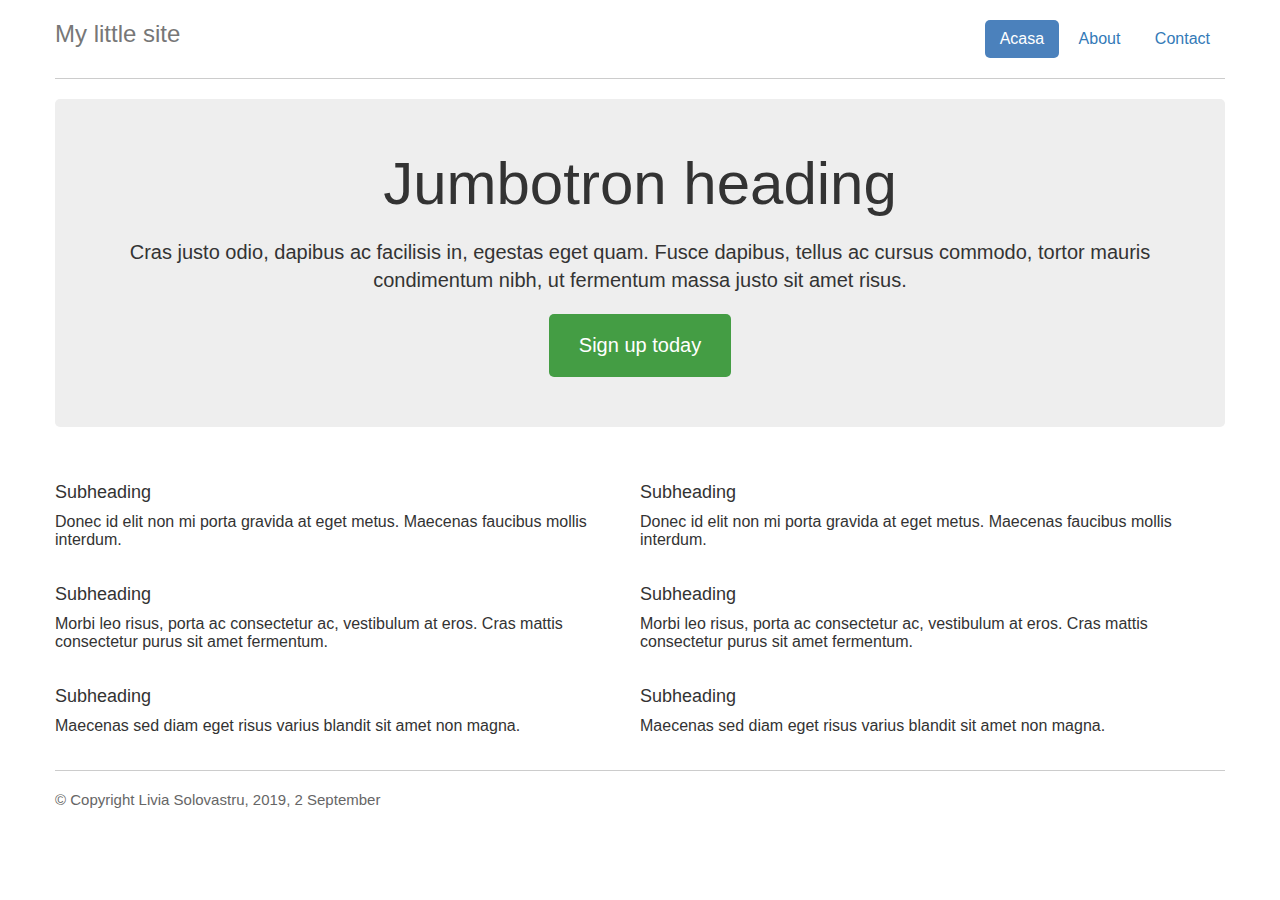
<file: index.html>
<!DOCTYPE html>
<html>
    <head>
        <title>My little site</title>

        <link rel="stylesheet" href="style.css">
    </head>
    <body>
        <div class="container">
            <header class="page-header">
                <div class="col-50 project-title">
                    My little site
                </div>
                <div class="col-50">
                    <nav class="main-nav">
                        <ul>
                            <li class="selected">Acasa</li>
                            <li>About</li>
                            <li>Contact</li>
                        </ul>                       
                    </nav>
                </div>
                <div class="clearfix"></div> <!--pentru a elimina anomalii de la float-->
            </header>
            <section class="jumbotron">
                <h1>Jumbotron heading</h1>
                <p>Cras justo odio, dapibus ac facilisis in, egestas eget quam. Fusce dapibus, tellus ac cursus commodo, tortor mauris condimentum nibh, ut fermentum massa justo sit amet risus.</p>
                <button class="btn-success">Sign up today</button>
            </section>


            <section class="presentation">
                <div class="col-50">
                    <div class="text-box">
                        <h2>Subheading</h2>
                        <p>Donec id elit non mi porta gravida at eget metus. Maecenas faucibus mollis interdum.</p>
                    </div>
                    <div class="text-box">
                        <h2>Subheading</h2>
                        <p>Morbi leo risus, porta ac consectetur ac, vestibulum at eros. Cras mattis consectetur purus sit amet fermentum.</p>
                    </div>
                    <div class="text-box">
                        <h2>Subheading</h2>
                        <p>Maecenas sed diam eget risus varius blandit sit amet non magna.</p>
                    </div>
                </div>
                <div class="col-50">
                    <div class="text-box">
                        <h2>Subheading</h2>
                        <p>Donec id elit non mi porta gravida at eget metus. Maecenas faucibus mollis interdum.</p>
                    </div>
                    <div class="text-box">
                        <h2>Subheading</h2>
                        <p>Morbi leo risus, porta ac consectetur ac, vestibulum at eros. Cras mattis consectetur purus sit amet fermentum.</p>
                    </div>
                    <div class="text-box">
                        <h2>Subheading</h2>
                        <p>Maecenas sed diam eget risus varius blandit sit amet non magna.</p>
                    </div>
                </div>
                <div class="clearfix"></div>
            </section>
            <footer>
                &copy Copyright Livia Solovastru, 2019, 2 September
            </footer>
        </div>
    </body>
</html>
</file>
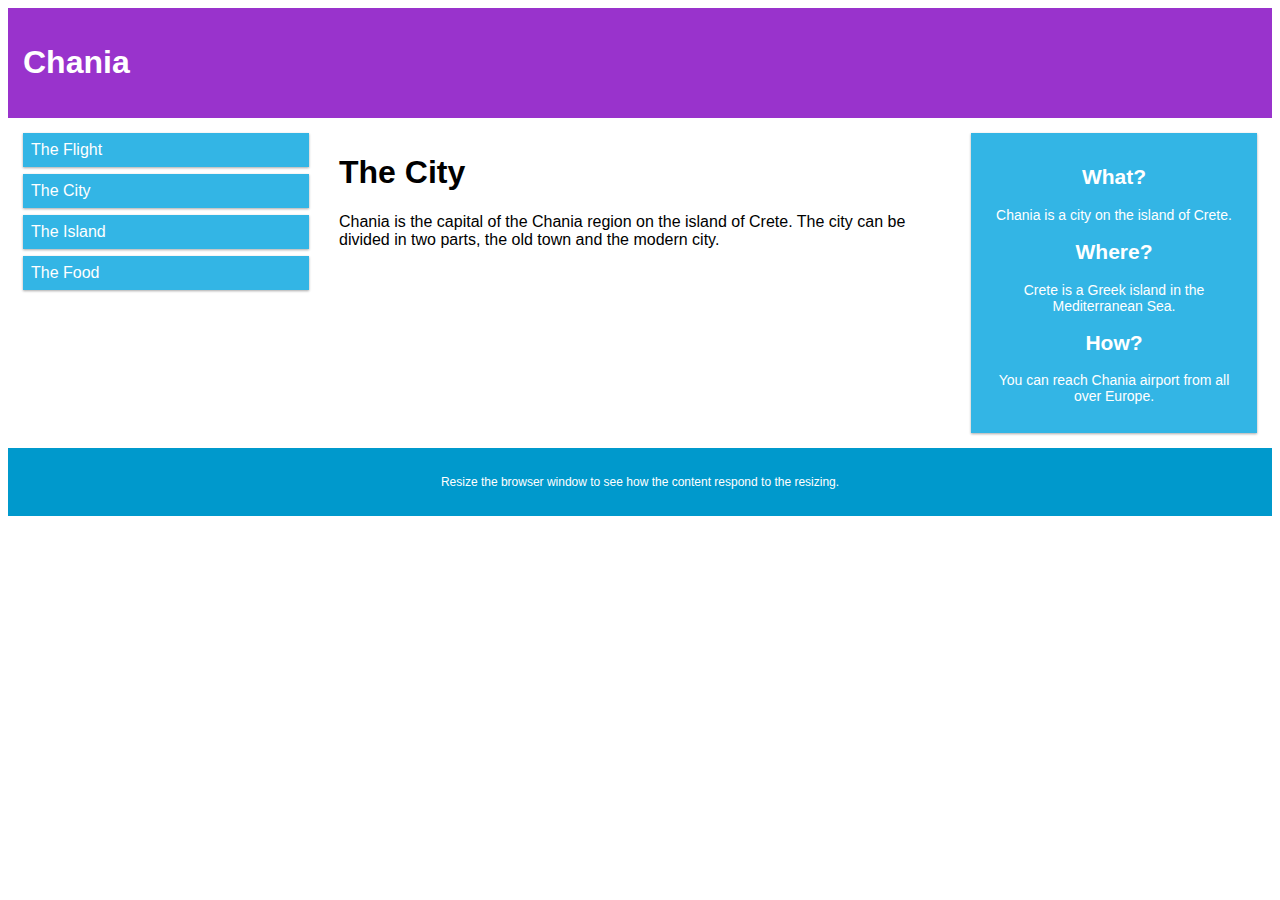
<file: w3sc-minisite-responsive.html>
<!DOCTYPE html>
<html>
<head>
<meta name="viewport" content="width=device-width, initial-scale=1.0">
<style>
* {
  box-sizing: border-box;
}

.row::after {
  content: "";
  clear: both;
  display: table;
}

[class*="col-"] {
  float: left;
  padding: 15px;
}

html {
  font-family: "Lucida Sans", sans-serif;
}

.header {
  background-color: #9933cc;
  color: #ffffff;
  padding: 15px;
}

.menu ul {
  list-style-type: none;
  margin: 0;
  padding: 0;
}

.menu li {
  padding: 8px;
  margin-bottom: 7px;
  background-color: #33b5e5;
  color: #ffffff;
  box-shadow: 0 1px 3px rgba(0,0,0,0.12), 0 1px 2px rgba(0,0,0,0.24);
}

.menu li:hover {
  background-color: #0099cc;
}

.aside {
  background-color: #33b5e5;
  padding: 15px;
  color: #ffffff;
  text-align: center;
  font-size: 14px;
  box-shadow: 0 1px 3px rgba(0,0,0,0.12), 0 1px 2px rgba(0,0,0,0.24);
}

.footer {
  background-color: #0099cc;
  color: #ffffff;
  text-align: center;
  font-size: 12px;
  padding: 15px;
}

/* For mobile phones: */
[class*="col-"] {
  width: 100%;
}

@media only screen and (min-width: 600px) {
  /* For tablets: */
  .col-s-1 {width: 8.33%;}
  .col-s-2 {width: 16.66%;}
  .col-s-3 {width: 25%;}
  .col-s-4 {width: 33.33%;}
  .col-s-5 {width: 41.66%;}
  .col-s-6 {width: 50%;}
  .col-s-7 {width: 58.33%;}
  .col-s-8 {width: 66.66%;}
  .col-s-9 {width: 75%;}
  .col-s-10 {width: 83.33%;}
  .col-s-11 {width: 91.66%;}
  .col-s-12 {width: 100%;}
}
@media only screen and (min-width: 768px) {
  /* For desktop: */
  .col-1 {width: 8.33%;}
  .col-2 {width: 16.66%;}
  .col-3 {width: 25%;}
  .col-4 {width: 33.33%;}
  .col-5 {width: 41.66%;}
  .col-6 {width: 50%;}
  .col-7 {width: 58.33%;}
  .col-8 {width: 66.66%;}
  .col-9 {width: 75%;}
  .col-10 {width: 83.33%;}
  .col-11 {width: 91.66%;}
  .col-12 {width: 100%;}
}
</style>
</head>
<body>

<div class="header">
  <h1>Chania</h1>
</div>

<div class="row">
  <div class="col-3 col-s-3 menu">
    <ul>
      <li>The Flight</li>
      <li>The City</li>
      <li>The Island</li>
      <li>The Food</li>
    </ul>
  </div>

  <div class="col-6 col-s-9">
    <h1>The City</h1>
    <p>Chania is the capital of the Chania region on the island of Crete. The city can be divided in two parts, the old town and the modern city.</p>
  </div>

  <div class="col-3 col-s-12">
    <div class="aside">
      <h2>What?</h2>
      <p>Chania is a city on the island of Crete.</p>
      <h2>Where?</h2>
      <p>Crete is a Greek island in the Mediterranean Sea.</p>
      <h2>How?</h2>
      <p>You can reach Chania airport from all over Europe.</p>
    </div>
  </div>
</div>

<div class="footer">
  <p>Resize the browser window to see how the content respond to the resizing.</p>
</div>

</body>
</html>
</file>
<file: style.css>
* {
    margin: 0px;
    padding: 0px;
    font-family: 'Helvetica Neue', sans-serif;
    box-sizing: border-box; /* stabileste modul de dimensionare al elementelor cand folosim padding */
}

.col-50 {
    width: 50%;
    float: left;
}

 .clearfix { /* ne ajuta sa resetam proprietatea float a coloanelor */
    clear:both;
}

.container {
     max-width: 1170px; /* pentru o scalare mai usoara pe dispozitivele mobile */
    margin: 0 auto; /* centrare */
    /* border: 1px solid black; */
}



.page-header {
    padding: 20px 0;
    border-bottom: 1px solid #ccc;
}

.project-title {
    font-size: 24px;
    color: #777777;
}

.main-nav {
    text-align: right;
}

.main-nav li {
    display: inline-block;
    padding: 10px 15px;
    border-radius: 5px;
    color: #337AB7;
}

.main-nav .selected {
    background-color: rgb(75, 129, 188);
    color: white;
    padding: 10px 15px;
    border-radius: 5px;
}



.jumbotron {
    background-color: #EEEEEE;
    border-radius: 5px;
    padding: 50px 40px;
    text-align: center;
    margin:20px 0;
}

.jumbotron h1 {
    font-size: 60px;
    color: #333;
    font-weight: 400;
}

.jumbotron p {
    font-size: 20px;
    color: #333;
    margin: 20px 0;
    line-height: 1.4em;
}

.btn-success {
    padding: 20px 30px;
    border: none;
    border-radius: 5px;
    background-color: #449D44;
    color: #FFFFFF;
    font-size: 20px;
}



.text-box {
    margin: 35px 0;
}

.text-box h2 {
    font-size: 18px;
    color: #333;
    font-weight: 200;
}

.text-box p {
    color: #333;
    margin: 10px 0;
}



footer {
    color: #666;
    border-top: 1px solid #ccc;
    padding: 20px 0;
    font-weight: 200;
    font-size: 15px;
}
</file>
